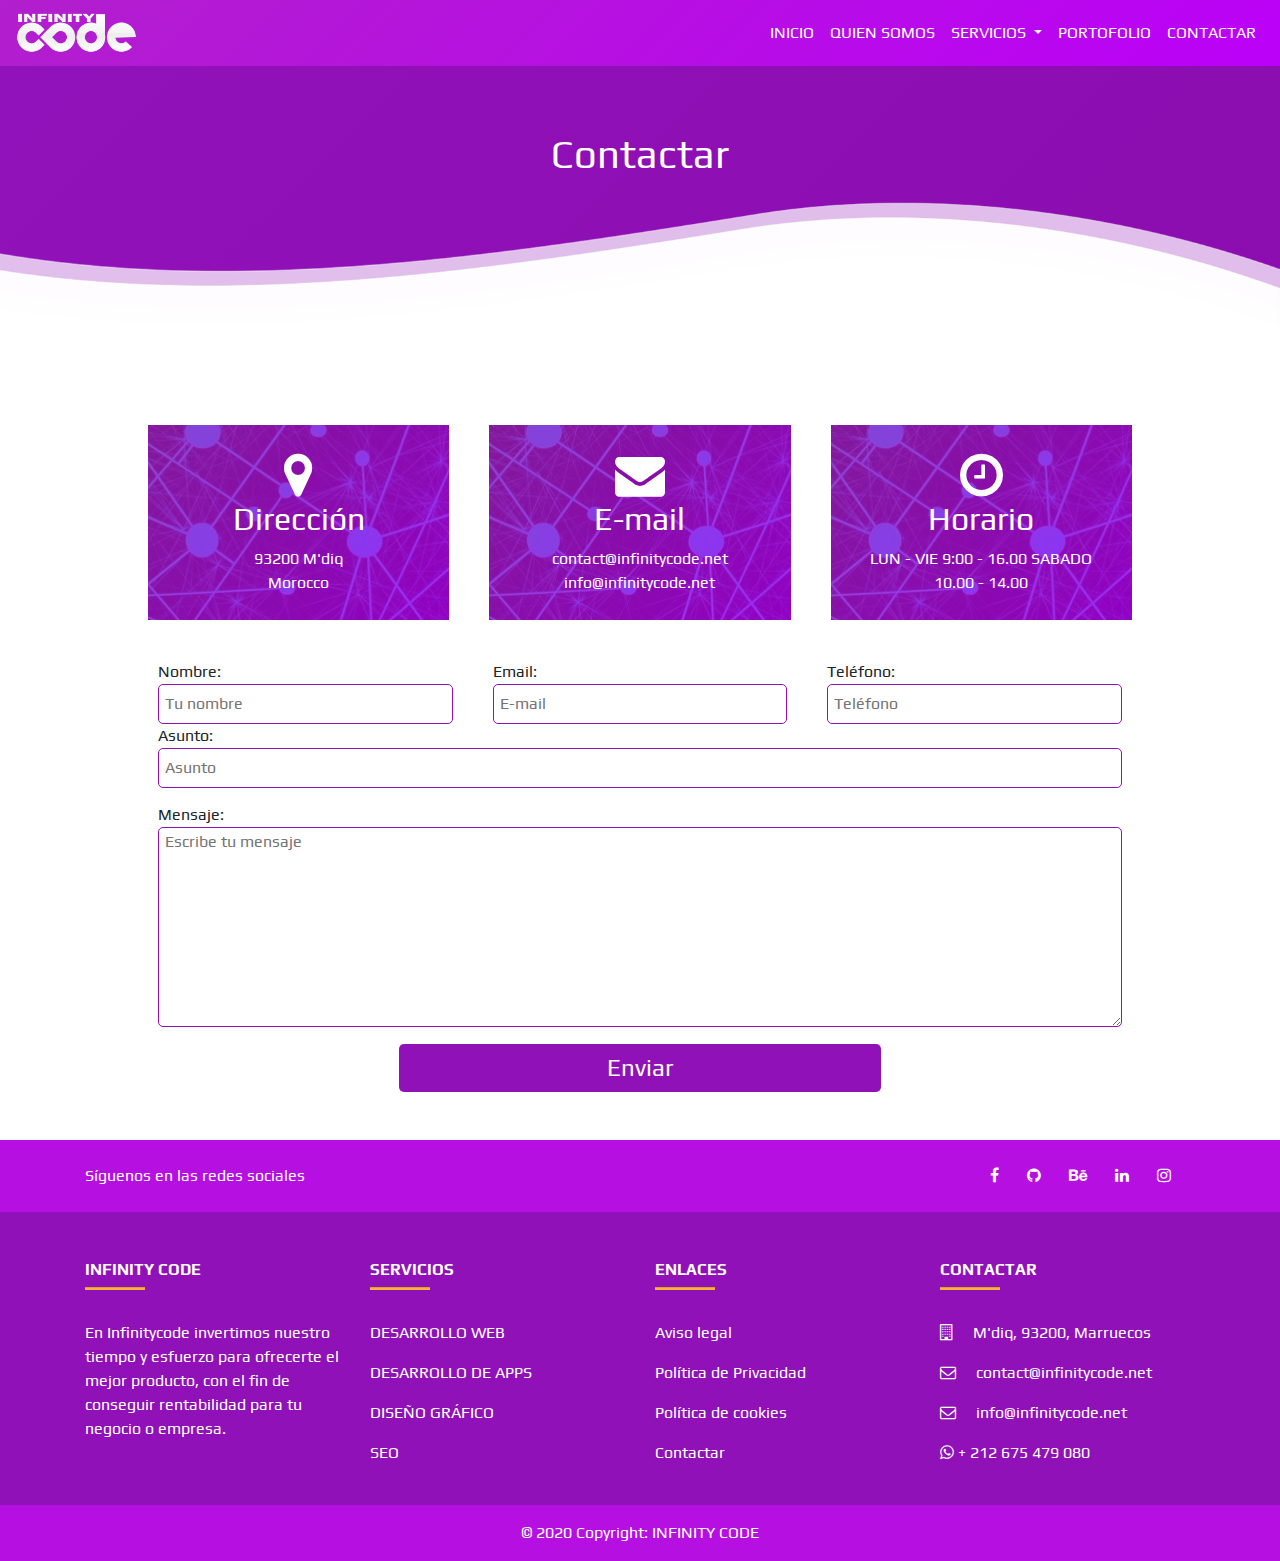
<file: contact.html>
<!DOCTYPE html>
<html lang="en">
<head>
    <meta charset="UTF-8">
    <meta name="viewport" content="width=device-width, initial-scale=1.0">
    <link href="https://fonts.googleapis.com/css2?family=Play:wght@400;700&display=swap" rel="stylesheet">
    <link rel="stylesheet" href="https://stackpath.bootstrapcdn.com/bootstrap/4.4.1/css/bootstrap.min.css" integrity="sha384-Vkoo8x4CGsO3+Hhxv8T/Q5PaXtkKtu6ug5TOeNV6gBiFeWPGFN9MuhOf23Q9Ifjh" crossorigin="anonymous">
    <link href="https://fonts.googleapis.com/css?family=Abel|Markazi+Text&display=swap" rel="stylesheet">
    <link rel="stylesheet" href="css/style.css">
    <script src="https://code.jquery.com/jquery-3.5.1.slim.min.js" integrity="sha384-DfXdz2htPH0lsSSs5nCTpuj/zy4C+OGpamoFVy38MVBnE+IbbVYUew+OrCXaRkfj" crossorigin="anonymous"></script>
    <script src="https://cdn.jsdelivr.net/npm/popper.js@1.16.0/dist/umd/popper.min.js" integrity="sha384-Q6E9RHvbIyZFJoft+2mJbHaEWldlvI9IOYy5n3zV9zzTtmI3UksdQRVvoxMfooAo" crossorigin="anonymous"></script>
    <script src="https://stackpath.bootstrapcdn.com/bootstrap/4.5.0/js/bootstrap.min.js" integrity="sha384-OgVRvuATP1z7JjHLkuOU7Xw704+h835Lr+6QL9UvYjZE3Ipu6Tp75j7Bh/kR0JKI" crossorigin="anonymous"></script>
    <link href="https://stackpath.bootstrapcdn.com/font-awesome/4.7.0/css/font-awesome.min.css" rel="stylesheet" integrity="sha384-wvfXpqpZZVQGK6TAh5PVlGOfQNHSoD2xbE+QkPxCAFlNEevoEH3Sl0sibVcOQVnN" crossorigin="anonymous">    <link rel="icon" href="favicon.ico">
    <title>Infinity Code</title>
</head>
<body>
    <header>
        <!--************************nav***************************-->
        <nav class="navbar navbar-expand-lg navbar-light bg-light">
            <a class="navbar-brand" href="https://bilibekour.github.io/infinitycode/"><img src="img/logo.png" class="logo" alt="logo"></a>
            <button class="navbar-toggler" type="button" data-toggle="collapse" data-target="#navbarSupportedContent" aria-controls="navbarSupportedContent" aria-expanded="false" aria-label="Toggle navigation">
              <span class="navbar-toggler-icon"></span>
            </button>
          
            <div class="collapse navbar-collapse" id="navbarSupportedContent">
              <ul class="navbar-nav ml-auto">
                <li class="nav-item active">
                  <a class="nav-link" href="https://bilibekour.github.io/infinitycode/">INICIO</a>
                </li>
                <li class="nav-item">
                  <a class="nav-link" href="quien_somos">QUIEN SOMOS</a>
                </li>
                <li class="nav-item dropdown">
                  <a class="nav-link dropdown-toggle" href="#" id="navbarDropdown" role="button" data-toggle="dropdown" aria-haspopup="true" aria-expanded="false">
                    SERVICIOS
                  </a>
                  <div class="dropdown-menu" aria-labelledby="navbarDropdown">
                    <a class="dropdown-item" href="desarrollo_web">DESARROLLO WEB</a>
                    <a class="dropdown-item" href="desarrollo_apps">DESARROLLO DE APPS</a>
                    <a class="dropdown-item" href="marketing">MARKETING</a>
                    <a class="dropdown-item" href="diseno_grafico">DISEÑO GRÁFICO</a>
                    <a class="dropdown-item" href="redes_sociales">REDES SOCIALES</a>
                    <a class="dropdown-item" href="seo">SEO</a>
                  </div>
                </li>
                <li class="nav-item">
                    <a class="nav-link" href="portofolio">PORTOFOLIO</a>
                </li>
                <li class="nav-item">
                    <a class="nav-link" href="contact">CONTACTAR</a>
                </li>
              </ul>
             
            </div>
          </nav>
            <!--************************nav end***************************-->
            
    </header>

    <main>
      <section class="banner">
        <div class="container">
          <div class="row">
            <div class="col-md-12" style="text-align: center;">
                <h1>Contactar</h1>
            </div>
          </div>
        </div>
        <img class="wave" src="img/large.png" alt="wave">
      </section>

      <section class="cms my-5 qns">
        <div class="container">

            <div class="row">
                <div class="col-md-4">
                    <div class="cnt">
                        <i class="fa fa-map-marker ic" aria-hidden="true"></i>
                        <h2>Dirección</h2>
                        <span>93200</span>
                        <span> M'diq  </span>
                        <br>
                        <span>Morocco</span>
                    </div>
                 
                </div>
                <div class="col-md-4">
                    <div class="cnt">
                        <i class="fa fa-envelope ic" aria-hidden="true"></i>
                        <h2>E-mail</h2>
                        <span>contact@infinitycode.net</span> 
                        <span>info@infinitycode.net</span>
                    </div>
                </div>
                <div class="col-md-4">
                    <div class="cnt">
                        <i class="fa fa-clock-o ic" aria-hidden="true"></i>
                        <h2>Horario</h2>
                        <span>LUN - VIE  9:00 - 16.00</span>
                        <span>SABADO  10.00 - 14.00</span>
                    </div>
                </div>
            </div>

            <div class="col-md-12">
                <form action="https://formsubmit.co/contact@infinitycode.net" method="post">
                    <input type="hidden" name="_next" value="https://infinitycode.net/thanks">
                    <input type="hidden" name="_captcha" value="false">
                    <input type="hidden" name="_template" value="table">
                

            <div class="row cajas">
                <div class="col-md-4">
                    <div class="text-md-left">
                        <span>Nombre:</span>
                        <input class="datos" type="text" name="name" placeholder=" Tu nombre">
                    </div>
                 
                </div>
                <div class="col-md-4">
                    <div class="text-md-left">
                        <span>Email:</span>
                        <input class="datos" type="email" placeholder=" E-mail" name="email" required>
                    </div>
                </div>
                <div class="col-md-4">
                    <div class="text-md-left">
                        <span>Teléfono:</span>
                        <input class="datos" type="text" placeholder=" Teléfono" name="phone">
                    </div>
                </div>
            </div>
            <div class="row">
                <div class="col-md-12">
                    <div class="text-md-left">
                        <span>Asunto:</span>
                        <input class="asunto" type="text" placeholder=" Asunto" name="subject">
                    </div>
                </div>
            </div>
            <div class="row">
                <div class="col-md-12">
                    <div class="text-md-left" style="margin-top: 15px;">
                        <span>Mensaje:</span>
                        <textarea class="mensaje" placeholder=" Escribe tu mensaje" name="message"></textarea>
                    </div>
                    <div class="text-center">
                        <input class="enviar" type="submit" value="Enviar">
                    </div>
                </div>
            </div>

            </form>
            </div>
            
        </div>
      </section>
<!--******************************************************************************************-->


    </main>

    
</body>

<!-- ****************************Footer *****************************************-->
<footer class="page-footer font-small unique-color-dark">
    <div class="first_footer">
      <div class="container">

        <div class="row py-4 d-flex align-items-center">
          <div class="col-md-6 col-lg-5 text-center text-md-left mb-4 mb-md-0">
            <h6 class="mb-0">Síguenos en las redes sociales</h6>
          </div>

          <div class="col-md-6 col-lg-7 text-center text-md-right">
          <!-- Facebook -->
            <a class="fb-ic lik" href="https://www.facebook.com/InfinityCode1/" target="_blank">
              <i class="fa fa-facebook mr-4" aria-hidden="true"></i>
            </a>
          <!-- Github -->
            <a class="tw-ic lik" href="https://github.com/Infinitycod3" target="_blank">
              <i class="fa fa-github mr-4" aria-hidden="true"></i>
            </a>
        <!-- Behance +-->
            <a class="gplus-ic lik" href="https://www.behance.net/bilalbekour" target="_blank">
              <i class="fa fa-behance mr-4" aria-hidden="true"></i>
            </a>
        <!--Linkedin -->
            <a class="li-ic lik" href="#" target="_blank">
              <i class="fa fa-linkedin mr-4" aria-hidden="true"></i>
            </a>
        <!--Instagram-->
            <a class="ins-ic lik" href="#" target="_blank">
              <i class="fa fa-instagram mr-4" aria-hidden="true"></i>
            </a>

          </div>
        </div>
      </div>
    </div>


    <div class="container text-center text-md-left mt-5">
      <div class="row mt-3">
        <div class="col-md-3 col-lg-4 col-xl-3 mx-auto mb-4">
          <h6 class="text-uppercase font-weight-bold">INFINITY CODE</h6>
          <hr class="deep-purple accent-2 mb-4 mt-0 d-inline-block mx-auto" style="width: 60px;">
          <p>En Infinitycode invertimos nuestro tiempo y esfuerzo para ofrecerte el mejor producto, con el fin de conseguir rentabilidad para tu negocio o empresa.</p>

        </div>
        <div class="col-md-2 col-lg-2 col-xl-3 mx-auto mb-4">

          <h6 class="text-uppercase font-weight-bold">Servicios</h6>
          <hr class="deep-purple accent-2 mb-4 mt-0 d-inline-block mx-auto" style="width: 60px;">
          <p>
              <a class="lik" href="desarrollo_web">DESARROLLO WEB</a>
          </p>
          <p>
              <a class="lik" href="desarrollo_apps">DESARROLLO DE APPS</a>
          </p>
          <p>
              <a class="lik" href="diseno_grafico">DISEÑO GRÁFICO</a>
          </p>
          <p>
              <a class="lik" href="seo">SEO</a>
          </p>
        </div>

        <div class="col-md-3 col-lg-2 col-xl-3 mx-auto mb-4">

          <h6 class="text-uppercase font-weight-bold">Enlaces</h6>
          <hr class="deep-purple accent-2 mb-4 mt-0 d-inline-block mx-auto" style="width: 60px;">
          <p>
            <a class="lik" href="#!">Aviso legal</a>
          </p>
          <p>
            <a class="lik" href="#!">Política de Privacidad</a>
          </p>
          <p>
            <a class="lik" href="#!">Política de cookies</a>
          </p>
          <p>
            <a class="lik" href="#!">Contactar</a>
          </p>

        </div>
        <div class="col-md-2 col-lg-3 col-xl-3 mx-auto mb-4">

          <h6 class="text-uppercase font-weight-bold">Contactar</h6>
          <hr class="deep-purple accent-2 mb-4 mt-0 d-inline-block mx-auto" style="width: 60px;">
          <p>
            <i class="fa fa-building-o mr-3" aria-hidden="true"></i> M'diq,  93200, Marruecos</p>
          <p>
            <i class="fa fa-envelope-o mr-3" aria-hidden="true"></i> contact@infinitycode.net</p>
          <p>
            <i class="fa fa-envelope-o mr-3" aria-hidden="true"></i> info@infinitycode.net</p>
            <p>
              <i class="fa fa-whatsapp" aria-hidden="true"></i> + 212 675 479 080</p>
        </div>
      </div>
    </div>
    <div class="footer-copyright text-center py-3 first_footer">© 2020 Copyright:
      <a class="lik" href="#"> INFINITY CODE</a>
    </div>


  </footer>
</html>
</file>
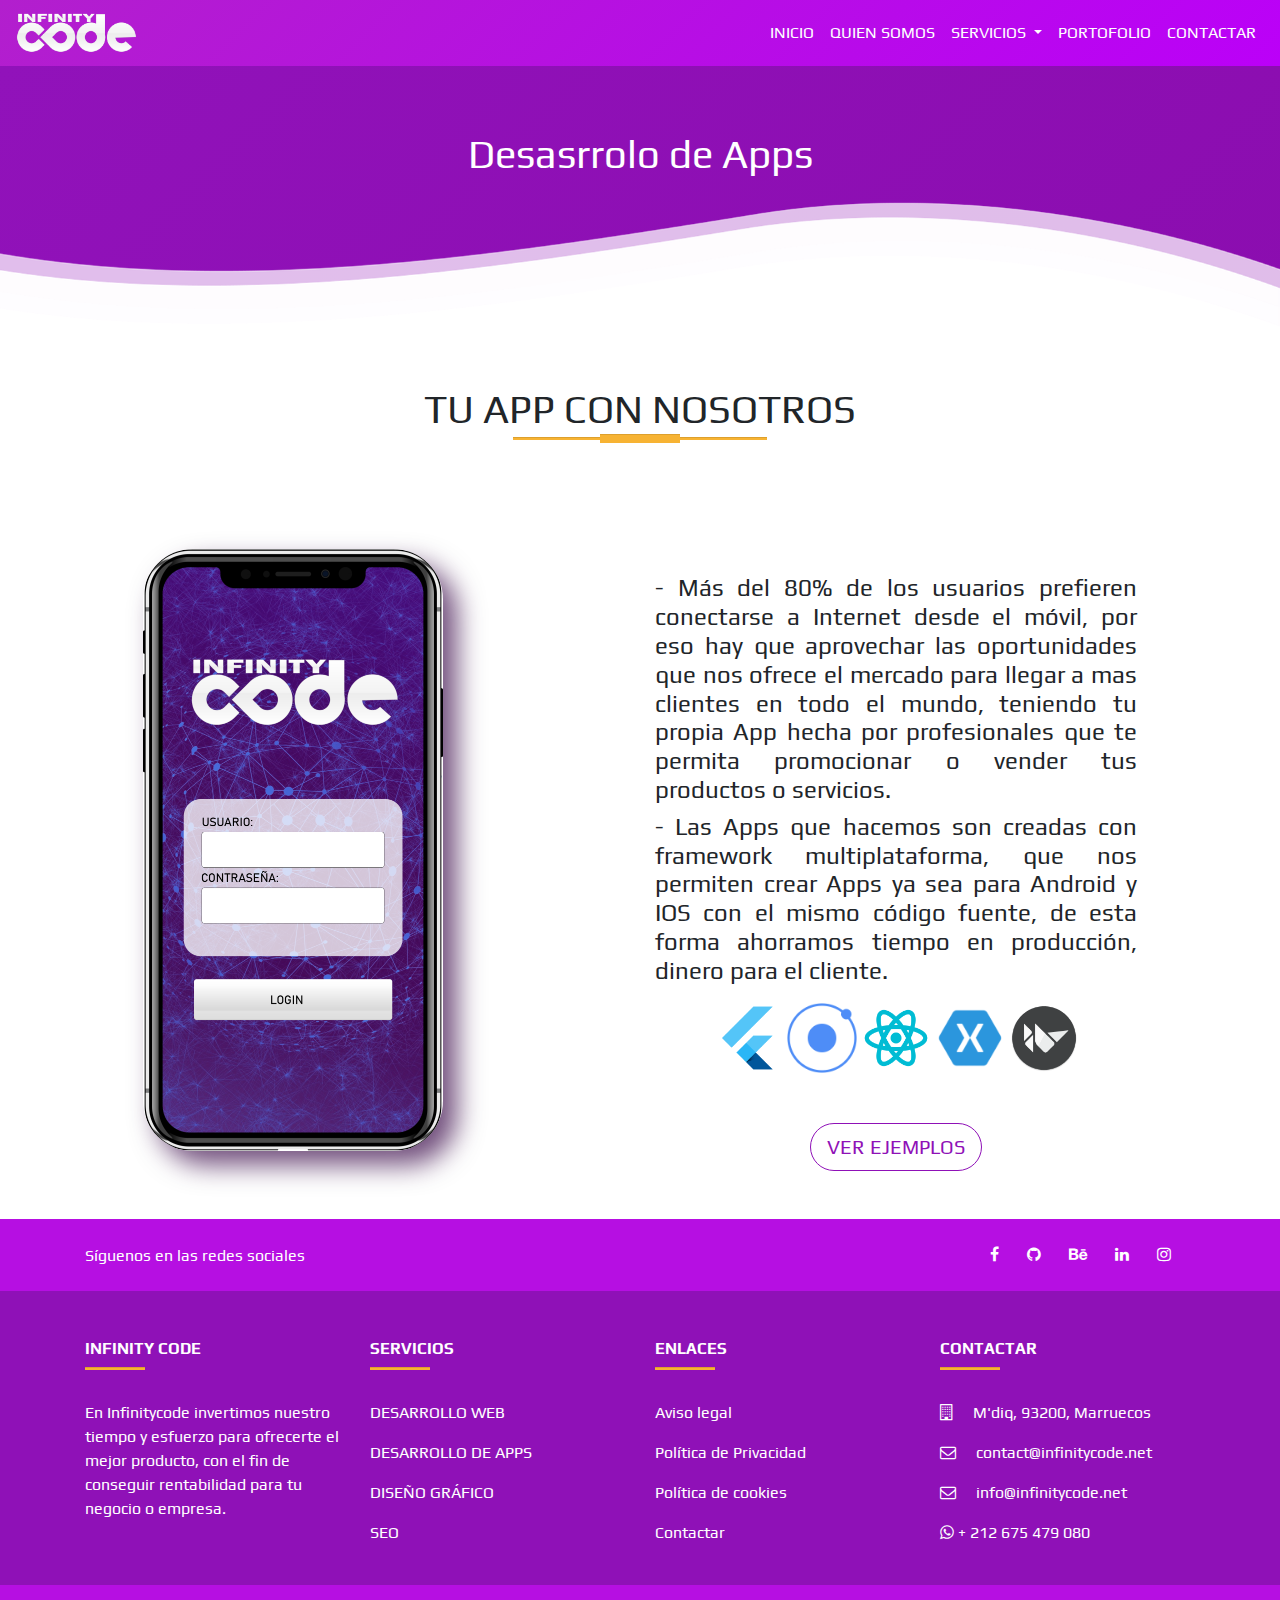
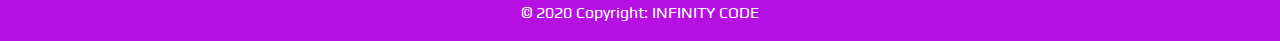
<file: desarrollo_apps.html>
<!DOCTYPE html>
<html lang="en">
<head>
    <meta charset="UTF-8">
    <meta name="viewport" content="width=device-width, initial-scale=1.0">
    <link href="https://fonts.googleapis.com/css2?family=Play:wght@400;700&display=swap" rel="stylesheet">
    <link rel="stylesheet" href="https://stackpath.bootstrapcdn.com/bootstrap/4.4.1/css/bootstrap.min.css" integrity="sha384-Vkoo8x4CGsO3+Hhxv8T/Q5PaXtkKtu6ug5TOeNV6gBiFeWPGFN9MuhOf23Q9Ifjh" crossorigin="anonymous">
    <link href="https://fonts.googleapis.com/css?family=Abel|Markazi+Text&display=swap" rel="stylesheet">
    <link rel="stylesheet" href="css/style.css">
    <script src="https://code.jquery.com/jquery-3.5.1.slim.min.js" integrity="sha384-DfXdz2htPH0lsSSs5nCTpuj/zy4C+OGpamoFVy38MVBnE+IbbVYUew+OrCXaRkfj" crossorigin="anonymous"></script>
    <script src="https://cdn.jsdelivr.net/npm/popper.js@1.16.0/dist/umd/popper.min.js" integrity="sha384-Q6E9RHvbIyZFJoft+2mJbHaEWldlvI9IOYy5n3zV9zzTtmI3UksdQRVvoxMfooAo" crossorigin="anonymous"></script>
    <script src="https://stackpath.bootstrapcdn.com/bootstrap/4.5.0/js/bootstrap.min.js" integrity="sha384-OgVRvuATP1z7JjHLkuOU7Xw704+h835Lr+6QL9UvYjZE3Ipu6Tp75j7Bh/kR0JKI" crossorigin="anonymous"></script>
    <link href="https://stackpath.bootstrapcdn.com/font-awesome/4.7.0/css/font-awesome.min.css" rel="stylesheet" integrity="sha384-wvfXpqpZZVQGK6TAh5PVlGOfQNHSoD2xbE+QkPxCAFlNEevoEH3Sl0sibVcOQVnN" crossorigin="anonymous">    <link rel="icon" href="favicon.ico">
    <title>Infinity Code</title>
</head>
<body>
    <header>
        <!--************************nav***************************-->
        <nav class="navbar navbar-expand-lg navbar-light bg-light">
            <a class="navbar-brand" href="https://bilibekour.github.io/infinitycode/"><img src="img/logo.png" class="logo" alt="logo"></a>
            <button class="navbar-toggler" type="button" data-toggle="collapse" data-target="#navbarSupportedContent" aria-controls="navbarSupportedContent" aria-expanded="false" aria-label="Toggle navigation">
              <span class="navbar-toggler-icon"></span>
            </button>
          
            <div class="collapse navbar-collapse" id="navbarSupportedContent">
              <ul class="navbar-nav ml-auto">
                <li class="nav-item active">
                  <a class="nav-link" href="https://bilibekour.github.io/infinitycode/">INICIO</a>
                </li>
                <li class="nav-item">
                  <a class="nav-link" href="quien_somos">QUIEN SOMOS</a>
                </li>
                <li class="nav-item dropdown">
                  <a class="nav-link dropdown-toggle" href="#" id="navbarDropdown" role="button" data-toggle="dropdown" aria-haspopup="true" aria-expanded="false">
                    SERVICIOS
                  </a>
                  <div class="dropdown-menu" aria-labelledby="navbarDropdown">
                    <a class="dropdown-item" href="desarrollo_web">DESARROLLO WEB</a>
                    <a class="dropdown-item" href="desarrollo_apps">DESARROLLO DE APPS</a>
                    <a class="dropdown-item" href="marketing">MARKETING</a>
                    <a class="dropdown-item" href="diseno_grafico">DISEÑO GRÁFICO</a>
                    <a class="dropdown-item" href="redes_sociales">REDES SOCIALES</a>
                    <a class="dropdown-item" href="seo">SEO</a>
                  </div>
                </li>
                <li class="nav-item">
                    <a class="nav-link" href="portofolio">PORTOFOLIO</a>
                </li>
                <li class="nav-item">
                    <a class="nav-link" href="contact">CONTACTAR</a>
                </li>
              </ul>
             
            </div>
          </nav>
            <!--************************nav end***************************-->
            
    </header>

    <main>
      <section class="banner">
        <div class="container">
          <div class="row">
            <div class="col-md-12" style="text-align: center;">
                <h1>Desasrrolo de Apps</h1>
            </div>
          </div>
        </div>
        <img class="wave" src="img/large.png" alt="wave">
      </section>

      <section class="my-5 qns">
        <div class="container">
          <div class="title-text">
            <h1>TU APP CON NOSOTROS</h1>
            <hr class="linea2">
            <hr class="linea">
          </div>
          <div class="row">
            <div class="col-md-6">
              <img class="phone" src="img/phone.png" alt="phone">
            </div>
            <div class="col-md-6 app-ds">
              <h4 class="grey-text restext">
               - Más del 80% de los usuarios prefieren conectarse a Internet desde el móvil, por eso hay que aprovechar las oportunidades que nos ofrece el mercado para llegar a mas clientes en todo el mundo, teniendo tu propia App hecha por profesionales que te permita promocionar o vender tus productos o servicios.
              </h4>
              <h4 class="grey-text restext">
               - Las Apps que hacemos son creadas con framework multiplataforma, que nos permiten crear Apps ya sea para Android y IOS con el mismo código fuente, de esta forma ahorramos tiempo en producción, dinero para el cliente.
              </h4>
              <div class="framworks">
                <a href="https://flutter.dev/" target="_blank"><img class="framwork" src="img/icons/flutter.png" alt="flutter"></a>
                <a href="https://ionicframework.com/" target="_blank"><img class="framwork" src="img/icons/ionic.png" alt="ionic">
                <a href="https://reactnative.dev/" target="_blank"><img class="framwork" src="img/icons/react.png" alt="react"></a>
                <a href="https://dotnet.microsoft.com/apps/xamarin" target="_blank"><img class="framwork" src="img/icons/xamarin.png" alt="xamarin"></a>
                <a href="https://kivy.org/#home" target="_blank"><img class="framwork" src="img/icons/logo-kivy.png" alt="kivy"></a>
              </div>
              <div class="text-center">
                <a href="portofolio" class=""><button type="button" class="btn btn-lg ej-btn">VER EJEMPLOS</button></a>
              </div>
            </div>
          </div>
        </div>
      </section>

    </main>
    

    
</body>

<!-- ****************************Footer *****************************************-->
<footer class="page-footer font-small unique-color-dark">
  <div class="first_footer">
    <div class="container">

      <div class="row py-4 d-flex align-items-center">
        <div class="col-md-6 col-lg-5 text-center text-md-left mb-4 mb-md-0">
          <h6 class="mb-0">Síguenos en las redes sociales</h6>
        </div>

        <div class="col-md-6 col-lg-7 text-center text-md-right">
        <!-- Facebook -->
          <a class="fb-ic lik" href="https://www.facebook.com/InfinityCode1/" target="_blank">
            <i class="fa fa-facebook mr-4" aria-hidden="true"></i>
          </a>
        <!-- Github -->
          <a class="tw-ic lik" href="https://github.com/Infinitycod3" target="_blank">
            <i class="fa fa-github mr-4" aria-hidden="true"></i>
          </a>
      <!-- Behance +-->
          <a class="gplus-ic lik" href="https://www.behance.net/bilalbekour" target="_blank">
            <i class="fa fa-behance mr-4" aria-hidden="true"></i>
          </a>
      <!--Linkedin -->
          <a class="li-ic lik" href="#" target="_blank">
            <i class="fa fa-linkedin mr-4" aria-hidden="true"></i>
          </a>
      <!--Instagram-->
          <a class="ins-ic lik" href="#" target="_blank">
            <i class="fa fa-instagram mr-4" aria-hidden="true"></i>
          </a>

        </div>
      </div>
    </div>
  </div>


  <div class="container text-center text-md-left mt-5">
    <div class="row mt-3">
      <div class="col-md-3 col-lg-4 col-xl-3 mx-auto mb-4">
        <h6 class="text-uppercase font-weight-bold">INFINITY CODE</h6>
        <hr class="deep-purple accent-2 mb-4 mt-0 d-inline-block mx-auto" style="width: 60px;">
        <p>En Infinitycode invertimos nuestro tiempo y esfuerzo para ofrecerte el mejor producto, con el fin de conseguir rentabilidad para tu negocio o empresa.</p>

      </div>
      <div class="col-md-2 col-lg-2 col-xl-3 mx-auto mb-4">

        <h6 class="text-uppercase font-weight-bold">Servicios</h6>
        <hr class="deep-purple accent-2 mb-4 mt-0 d-inline-block mx-auto" style="width: 60px;">
        <p>
            <a class="lik" href="desarrollo_web">DESARROLLO WEB</a>
        </p>
        <p>
            <a class="lik" href="desarrollo_apps">DESARROLLO DE APPS</a>
        </p>
        <p>
            <a class="lik" href="diseno_grafico">DISEÑO GRÁFICO</a>
        </p>
        <p>
            <a class="lik" href="seo">SEO</a>
        </p>
      </div>

      <div class="col-md-3 col-lg-2 col-xl-3 mx-auto mb-4">

        <h6 class="text-uppercase font-weight-bold">Enlaces</h6>
        <hr class="deep-purple accent-2 mb-4 mt-0 d-inline-block mx-auto" style="width: 60px;">
        <p>
          <a class="lik" href="#!">Aviso legal</a>
        </p>
        <p>
          <a class="lik" href="#!">Política de Privacidad</a>
        </p>
        <p>
          <a class="lik" href="#!">Política de cookies</a>
        </p>
        <p>
          <a class="lik" href="#!">Contactar</a>
        </p>

      </div>
      <div class="col-md-2 col-lg-3 col-xl-3 mx-auto mb-4">

        <h6 class="text-uppercase font-weight-bold">Contactar</h6>
        <hr class="deep-purple accent-2 mb-4 mt-0 d-inline-block mx-auto" style="width: 60px;">
        <p>
          <i class="fa fa-building-o mr-3" aria-hidden="true"></i> M'diq,  93200, Marruecos</p>
        <p>
          <i class="fa fa-envelope-o mr-3" aria-hidden="true"></i> contact@infinitycode.net</p>
        <p>
          <i class="fa fa-envelope-o mr-3" aria-hidden="true"></i> info@infinitycode.net</p>
          <p>
            <i class="fa fa-whatsapp" aria-hidden="true"></i> + 212 675 479 080</p>
      </div>
    </div>
  </div>
  <div class="footer-copyright text-center py-3 first_footer">© 2020 Copyright:
    <a class="lik" href="#"> INFINITY CODE</a>
  </div>


</footer>
</html>
</file>
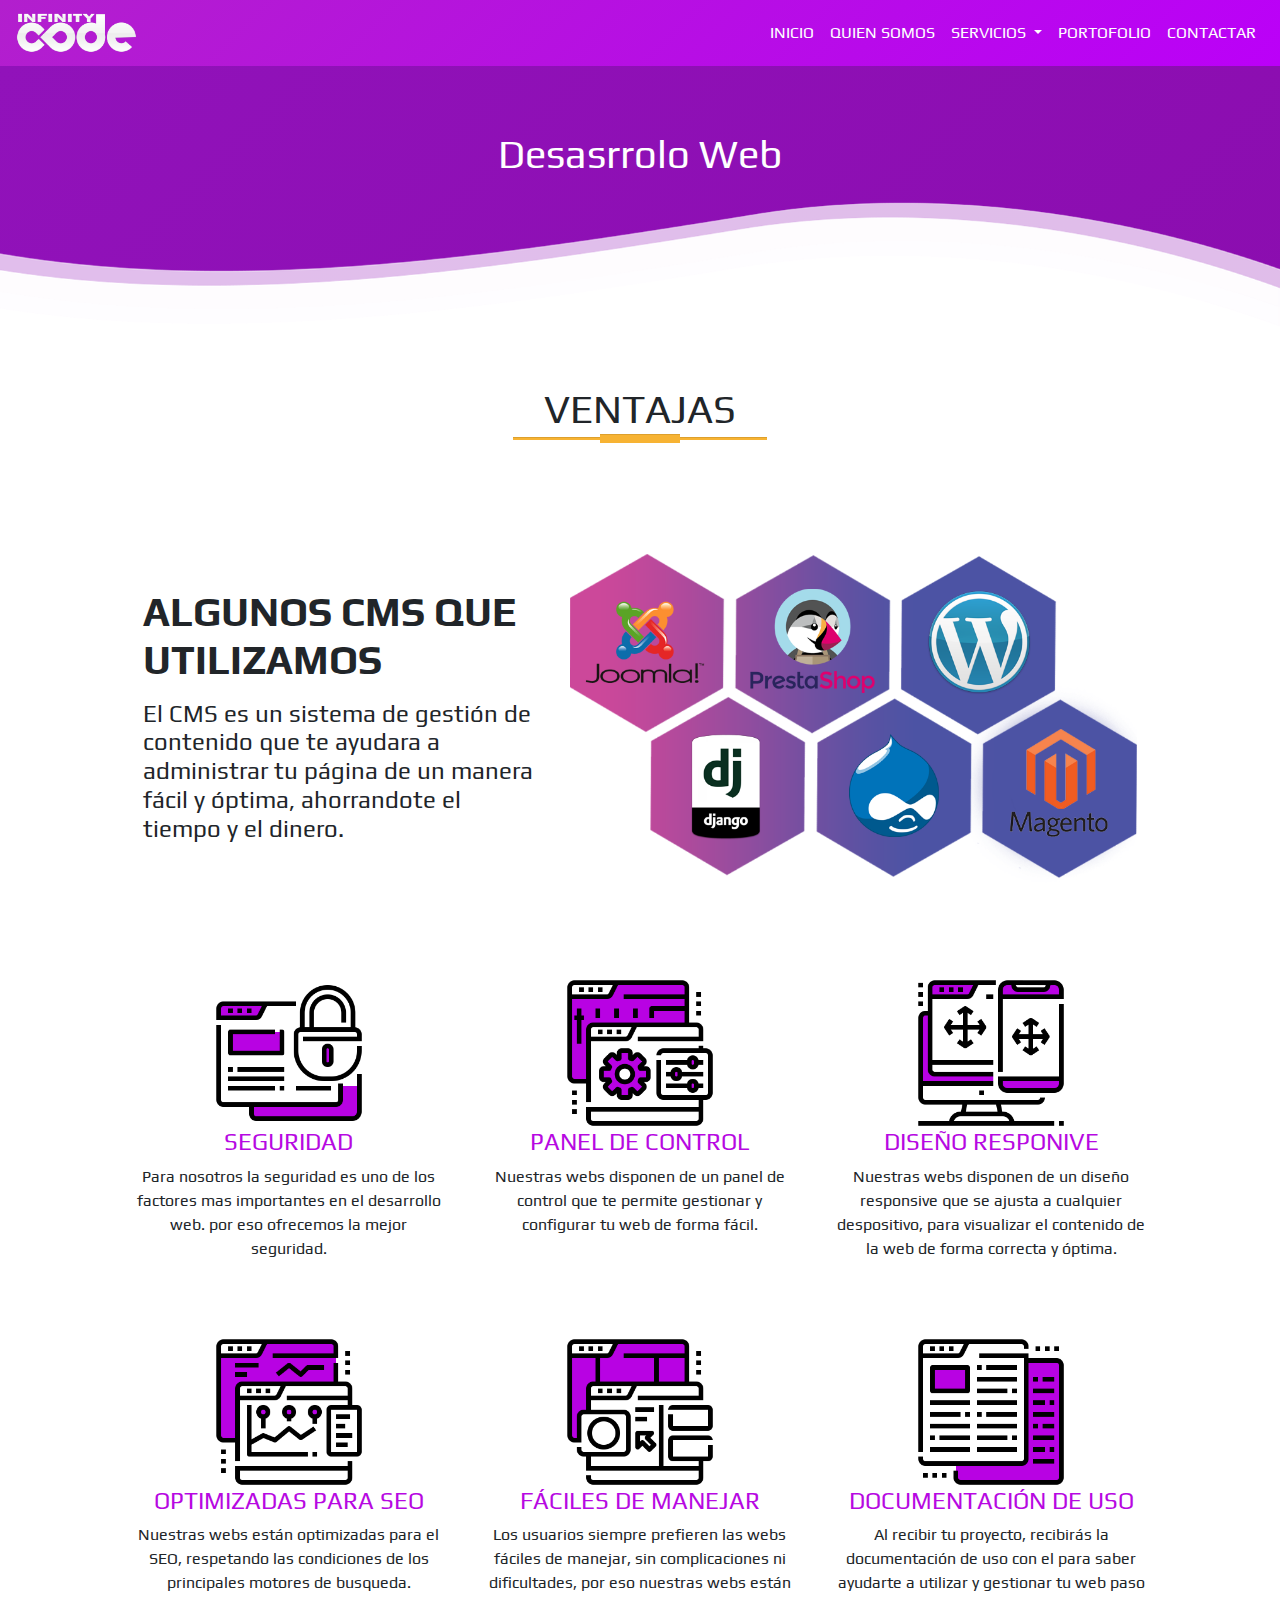
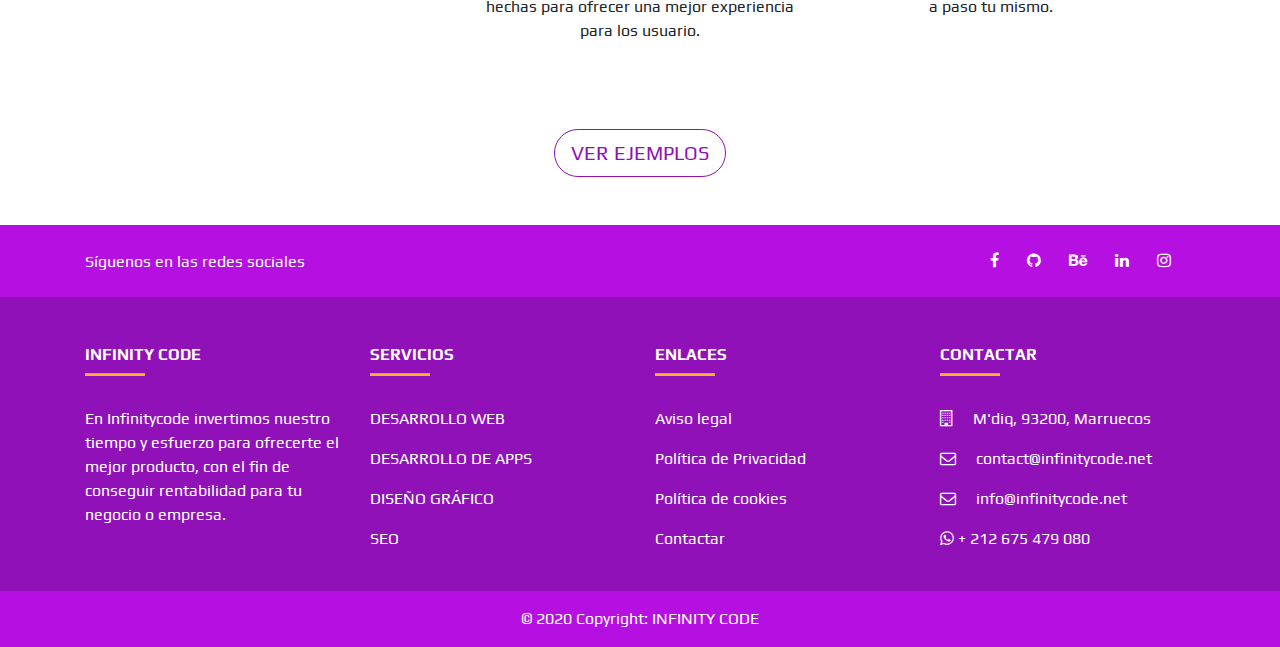
<file: desarrollo_web.html>
<!DOCTYPE html>
<html lang="en">
<head>
    <meta charset="UTF-8">
    <meta name="viewport" content="width=device-width, initial-scale=1.0">
    <link href="https://fonts.googleapis.com/css2?family=Play:wght@400;700&display=swap" rel="stylesheet">
    <link rel="stylesheet" href="https://stackpath.bootstrapcdn.com/bootstrap/4.4.1/css/bootstrap.min.css" integrity="sha384-Vkoo8x4CGsO3+Hhxv8T/Q5PaXtkKtu6ug5TOeNV6gBiFeWPGFN9MuhOf23Q9Ifjh" crossorigin="anonymous">
    <link href="https://fonts.googleapis.com/css?family=Abel|Markazi+Text&display=swap" rel="stylesheet">
    <link rel="stylesheet" href="css/style.css">
    <script src="https://code.jquery.com/jquery-3.5.1.slim.min.js" integrity="sha384-DfXdz2htPH0lsSSs5nCTpuj/zy4C+OGpamoFVy38MVBnE+IbbVYUew+OrCXaRkfj" crossorigin="anonymous"></script>
    <script src="https://cdn.jsdelivr.net/npm/popper.js@1.16.0/dist/umd/popper.min.js" integrity="sha384-Q6E9RHvbIyZFJoft+2mJbHaEWldlvI9IOYy5n3zV9zzTtmI3UksdQRVvoxMfooAo" crossorigin="anonymous"></script>
    <script src="https://stackpath.bootstrapcdn.com/bootstrap/4.5.0/js/bootstrap.min.js" integrity="sha384-OgVRvuATP1z7JjHLkuOU7Xw704+h835Lr+6QL9UvYjZE3Ipu6Tp75j7Bh/kR0JKI" crossorigin="anonymous"></script>
    <link href="https://stackpath.bootstrapcdn.com/font-awesome/4.7.0/css/font-awesome.min.css" rel="stylesheet" integrity="sha384-wvfXpqpZZVQGK6TAh5PVlGOfQNHSoD2xbE+QkPxCAFlNEevoEH3Sl0sibVcOQVnN" crossorigin="anonymous">    <link rel="icon" href="favicon.ico">
    <title>Infinity Code</title>
</head>
<body>
    <header>
        <!--************************nav***************************-->
        <nav class="navbar navbar-expand-lg navbar-light bg-light">
            <a class="navbar-brand" href="https://bilibekour.github.io/infinitycode/"><img src="img/logo.png" class="logo" alt="logo"></a>
            <button class="navbar-toggler" type="button" data-toggle="collapse" data-target="#navbarSupportedContent" aria-controls="navbarSupportedContent" aria-expanded="false" aria-label="Toggle navigation">
              <span class="navbar-toggler-icon"></span>
            </button>
          
            <div class="collapse navbar-collapse" id="navbarSupportedContent">
              <ul class="navbar-nav ml-auto">
                <li class="nav-item active">
                  <a class="nav-link" href="https://bilibekour.github.io/infinitycode/">INICIO</a>
                </li>
                <li class="nav-item">
                  <a class="nav-link" href="quien_somos">QUIEN SOMOS</a>
                </li>
                <li class="nav-item dropdown">
                  <a class="nav-link dropdown-toggle" href="#" id="navbarDropdown" role="button" data-toggle="dropdown" aria-haspopup="true" aria-expanded="false">
                    SERVICIOS
                  </a>
                  <div class="dropdown-menu" aria-labelledby="navbarDropdown">
                    <a class="dropdown-item" href="desarrollo_web">DESARROLLO WEB</a>
                    <a class="dropdown-item" href="desarrollo_apps">DESARROLLO DE APPS</a>
                    <a class="dropdown-item" href="marketing">MARKETING</a>
                    <a class="dropdown-item" href="diseno_grafico">DISEÑO GRÁFICO</a>
                    <a class="dropdown-item" href="redes_sociales">REDES SOCIALES</a>
                    <a class="dropdown-item" href="seo">SEO</a>
                  </div>
                </li>
                <li class="nav-item">
                    <a class="nav-link" href="portofolio">PORTOFOLIO</a>
                </li>
                <li class="nav-item">
                    <a class="nav-link" href="contact">CONTACTAR</a>
                </li>
              </ul>
             
            </div>
          </nav>
            <!--************************nav end***************************-->
            
    </header>

    <main>
      <section class="banner">
        <div class="container">
          <div class="row">
            <div class="col-md-12" style="text-align: center;">
                <h1>Desasrrolo Web</h1>
            </div>
          </div>
        </div>
        <img class="wave" src="img/large.png" alt="wave">
      </section>

      <section class="cms my-5 qns">
        <h1 class="h1-responsive text-center">VENTAJAS</h1>
          <hr class="linea2">
          <hr class="linea">
        
        <div class="row text-center text-md-left">

            <!-- Grid column -->
            <div class="col-xl-12 col-lg-12 mb-5 d-md-flex justify-content-between">
              
              <div class="col-xl-5 mx-4 m-auto">
                <h1 class="font-weight-bold mb-3">ALGUNOS CMS QUE UTILIZAMOS</h1>
                <h4 class="grey-text">El CMS es un sistema de gestión de contenido que te ayudara a administrar tu página de un manera fácil y óptima, ahorrandote el tiempo y el dinero.</h4>
              
              </div>

              <div class="col-xl-7 avatar mb-md-0 mb-4 mx-4 lados">
                <img src="img/CMS.png" class="rounded z-depth-1 ceo" alt="Sample avatar">
              </div>
            </div>
            <!-- Grid column -->
  
  
          </div>

          <div class="row">
            <div class="col-md-4">
              <img class="serv-img" src="img/security.png" alt="security">
              <h4 class="anch">SEGURIDAD</h4>
              <p>Para nosotros la seguridad es uno de los factores mas importantes en el desarrollo web. por eso ofrecemos la mejor seguridad.</p>
            </div>
            <div class="col-md-4">
              <img class="serv-img" src="img/settings.png" alt="settings">
              <h4 class="anch">PANEL DE CONTROL</h4>
              <p>Nuestras webs disponen de un panel de control que te permite gestionar y configurar tu web de forma fácil.</p>
            </div>
            <div class="col-md-4">
              <img class="serv-img" src="img/responsive.png" alt="responsive">
              <h4 class="anch">DISEÑO RESPONIVE</h4>
              <p>Nuestras webs disponen de un diseño responsive que se ajusta a cualquier despositivo, para visualizar el contenido de la web de forma correcta y óptima.</p>
            </div>
          </div>
          <div class="row">
            <div class="col-md-4">
              <img class="serv-img" src="img/application (1).png" alt="OPTIMIZADAS PARA SEO">
              <h4 class="anch">OPTIMIZADAS PARA SEO</h4>
              <p>Nuestras webs están optimizadas para el SEO, respetando las condiciones de los principales motores de busqueda.</p>
            </div>
            <div class="col-md-4">
              <img class="serv-img" src="img/application.png" alt="FÁCILES DE MANEJAR">
              <h4 class="anch">FÁCILES DE MANEJAR</h4>
              <p>Los usuarios siempre prefieren las webs fáciles de manejar, sin complicaciones ni dificultades, por eso nuestras webs están hechas para ofrecer una mejor experiencia para los usuario.</p>
            </div>
            <div class="col-md-4">
              <img class="serv-img" src="img/blog.png" alt="DOCUMENTACIÓN DE USO">
              <h4 class="anch">DOCUMENTACIÓN DE USO</h4>
              <p>Al recibir tu proyecto, recibirás la documentación de uso con el para saber ayudarte a utilizar y gestionar tu web paso a paso tu mismo.</p>
            </div>
          </div>
          <div class="text-center">
            <a href="portofolio" class=""><button type="button" class="btn btn-lg ej-btn">VER EJEMPLOS</button></a>
          </div>
      </section>
<!--******************************************************************************************-->


    </main>
    <!-- ****************************Footer *****************************************-->
    

    
</body>

<footer class="page-footer font-small unique-color-dark">
  <div class="first_footer">
    <div class="container">

      <div class="row py-4 d-flex align-items-center">
        <div class="col-md-6 col-lg-5 text-center text-md-left mb-4 mb-md-0">
          <h6 class="mb-0">Síguenos en las redes sociales</h6>
        </div>

        <div class="col-md-6 col-lg-7 text-center text-md-right">
        <!-- Facebook -->
          <a class="fb-ic lik" href="https://www.facebook.com/InfinityCode1/" target="_blank">
            <i class="fa fa-facebook mr-4" aria-hidden="true"></i>
          </a>
        <!-- Github -->
          <a class="tw-ic lik" href="https://github.com/Infinitycod3" target="_blank">
            <i class="fa fa-github mr-4" aria-hidden="true"></i>
          </a>
      <!-- Behance +-->
          <a class="gplus-ic lik" href="https://www.behance.net/bilalbekour" target="_blank">
            <i class="fa fa-behance mr-4" aria-hidden="true"></i>
          </a>
      <!--Linkedin -->
          <a class="li-ic lik" href="#" target="_blank">
            <i class="fa fa-linkedin mr-4" aria-hidden="true"></i>
          </a>
      <!--Instagram-->
          <a class="ins-ic lik" href="#" target="_blank">
            <i class="fa fa-instagram mr-4" aria-hidden="true"></i>
          </a>

        </div>
      </div>
    </div>
  </div>


  <div class="container text-center text-md-left mt-5">
    <div class="row mt-3">
      <div class="col-md-3 col-lg-4 col-xl-3 mx-auto mb-4">
        <h6 class="text-uppercase font-weight-bold">INFINITY CODE</h6>
        <hr class="deep-purple accent-2 mb-4 mt-0 d-inline-block mx-auto" style="width: 60px;">
        <p>En Infinitycode invertimos nuestro tiempo y esfuerzo para ofrecerte el mejor producto, con el fin de conseguir rentabilidad para tu negocio o empresa.</p>

      </div>
      <div class="col-md-2 col-lg-2 col-xl-3 mx-auto mb-4">

        <h6 class="text-uppercase font-weight-bold">Servicios</h6>
        <hr class="deep-purple accent-2 mb-4 mt-0 d-inline-block mx-auto" style="width: 60px;">
        <p>
            <a class="lik" href="desarrollo_web">DESARROLLO WEB</a>
        </p>
        <p>
            <a class="lik" href="desarrollo_apps">DESARROLLO DE APPS</a>
        </p>
        <p>
            <a class="lik" href="diseno_grafico">DISEÑO GRÁFICO</a>
        </p>
        <p>
            <a class="lik" href="seo">SEO</a>
        </p>
      </div>

      <div class="col-md-3 col-lg-2 col-xl-3 mx-auto mb-4">

        <h6 class="text-uppercase font-weight-bold">Enlaces</h6>
        <hr class="deep-purple accent-2 mb-4 mt-0 d-inline-block mx-auto" style="width: 60px;">
        <p>
          <a class="lik" href="#!">Aviso legal</a>
        </p>
        <p>
          <a class="lik" href="#!">Política de Privacidad</a>
        </p>
        <p>
          <a class="lik" href="#!">Política de cookies</a>
        </p>
        <p>
          <a class="lik" href="#!">Contactar</a>
        </p>

      </div>
      <div class="col-md-2 col-lg-3 col-xl-3 mx-auto mb-4">

        <h6 class="text-uppercase font-weight-bold">Contactar</h6>
        <hr class="deep-purple accent-2 mb-4 mt-0 d-inline-block mx-auto" style="width: 60px;">
        <p>
          <i class="fa fa-building-o mr-3" aria-hidden="true"></i> M'diq,  93200, Marruecos</p>
        <p>
          <i class="fa fa-envelope-o mr-3" aria-hidden="true"></i> contact@infinitycode.net</p>
        <p>
          <i class="fa fa-envelope-o mr-3" aria-hidden="true"></i> info@infinitycode.net</p>
          <p>
            <i class="fa fa-whatsapp" aria-hidden="true"></i> + 212 675 479 080</p>
      </div>
    </div>
  </div>
  <div class="footer-copyright text-center py-3 first_footer">© 2020 Copyright:
    <a class="lik" href="#"> INFINITY CODE</a>
  </div>


</footer>
</html>
</file>
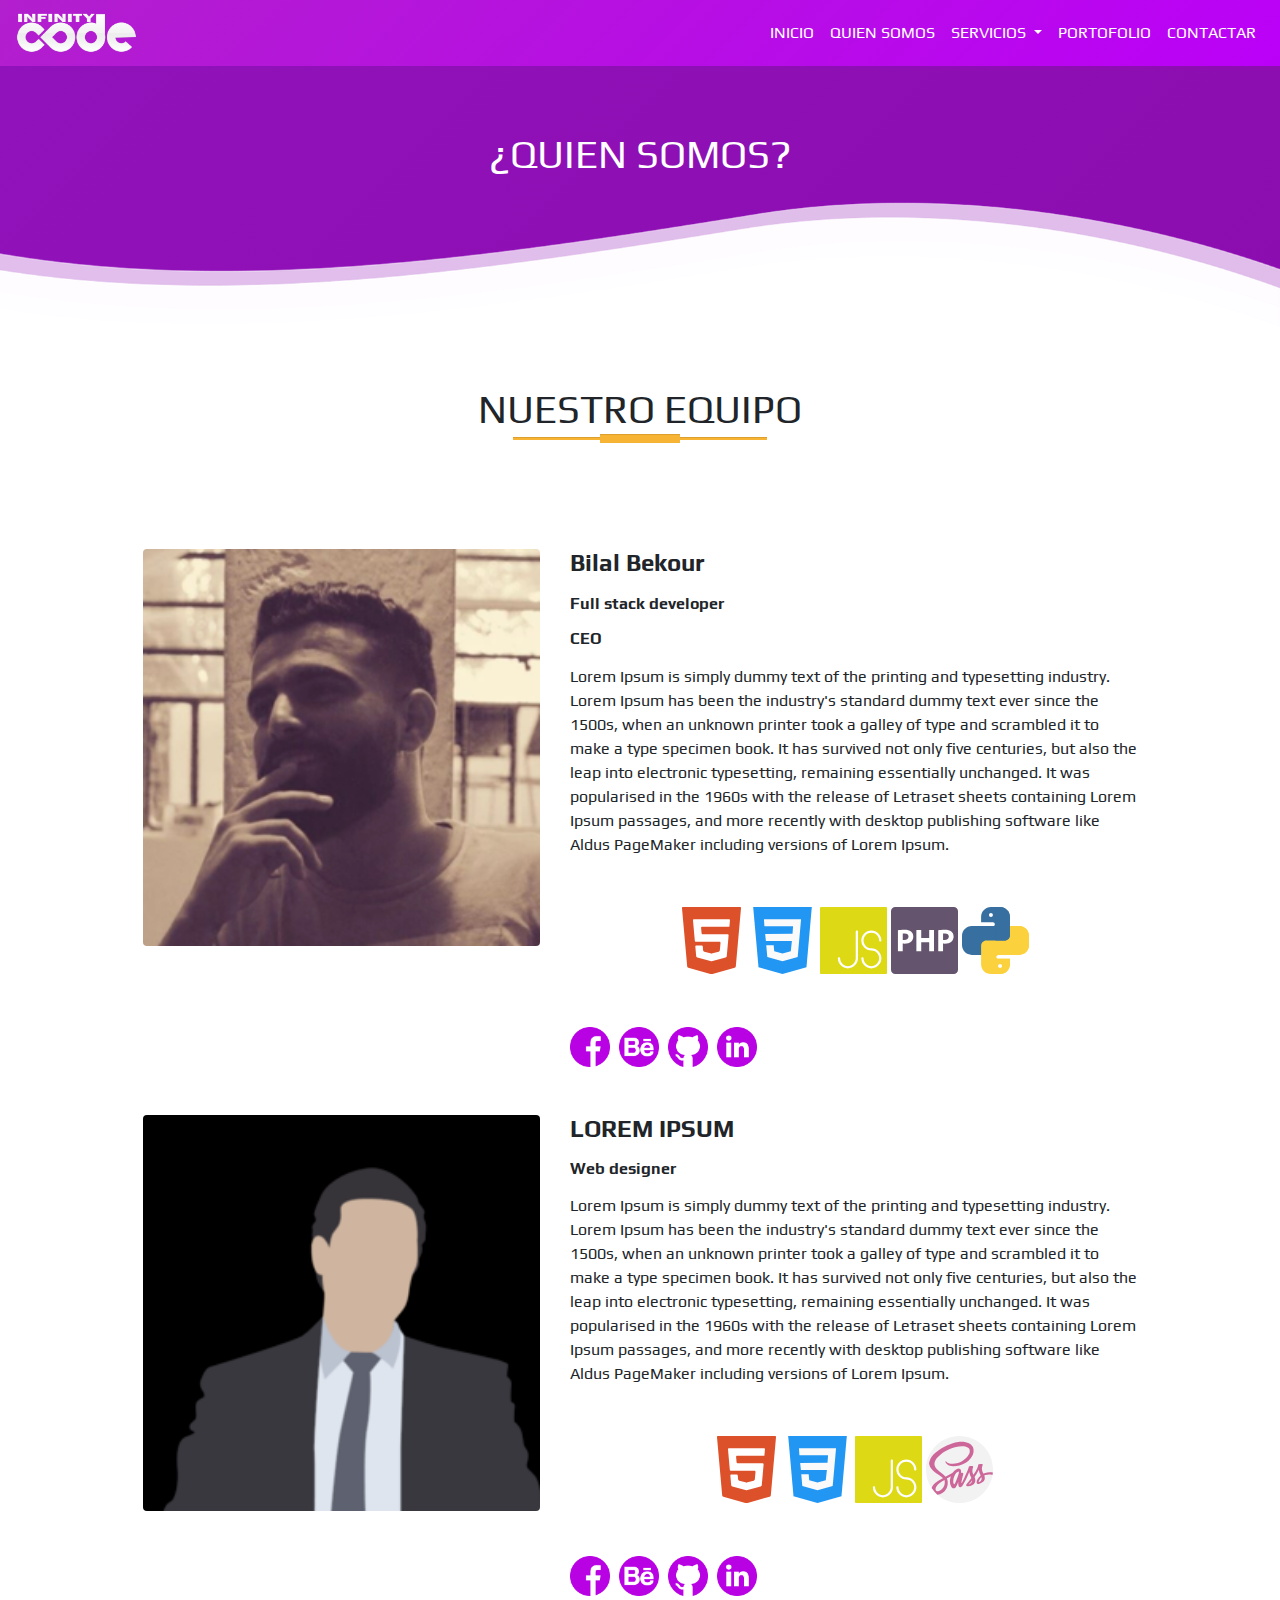
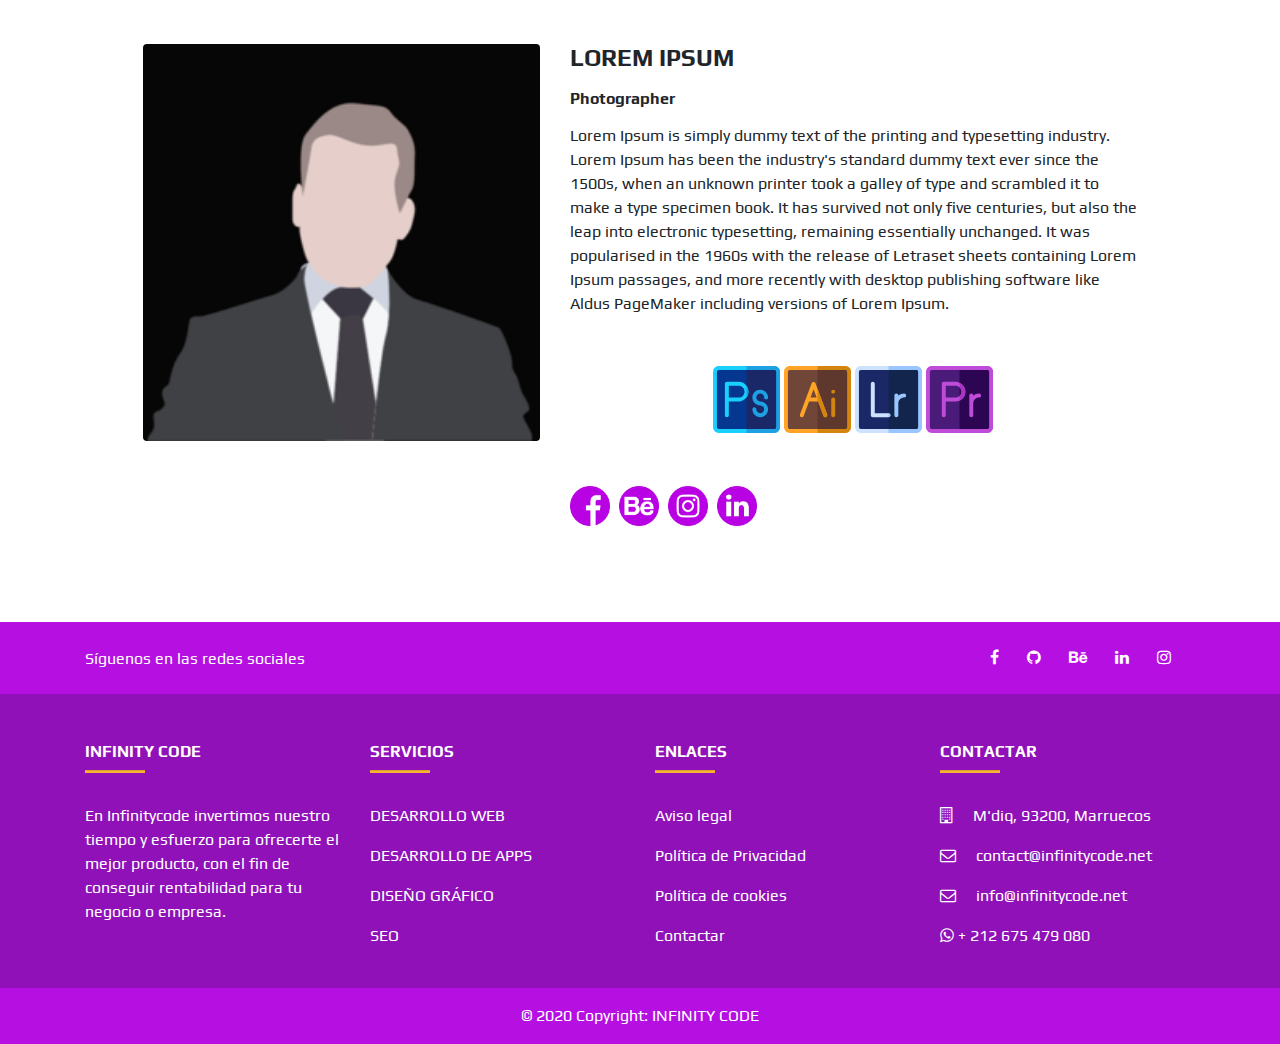
<file: quien_somos.html>
<!DOCTYPE html>
<html lang="en">
<head>
    <meta charset="UTF-8">
    <meta name="viewport" content="width=device-width, initial-scale=1.0">
    <link href="https://fonts.googleapis.com/css2?family=Play:wght@400;700&display=swap" rel="stylesheet">
    <link rel="stylesheet" href="https://stackpath.bootstrapcdn.com/bootstrap/4.4.1/css/bootstrap.min.css" integrity="sha384-Vkoo8x4CGsO3+Hhxv8T/Q5PaXtkKtu6ug5TOeNV6gBiFeWPGFN9MuhOf23Q9Ifjh" crossorigin="anonymous">
    <link href="https://fonts.googleapis.com/css?family=Abel|Markazi+Text&display=swap" rel="stylesheet">
    <link rel="stylesheet" href="css/style.css">
    <script src="https://code.jquery.com/jquery-3.5.1.slim.min.js" integrity="sha384-DfXdz2htPH0lsSSs5nCTpuj/zy4C+OGpamoFVy38MVBnE+IbbVYUew+OrCXaRkfj" crossorigin="anonymous"></script>
    <script src="https://cdn.jsdelivr.net/npm/popper.js@1.16.0/dist/umd/popper.min.js" integrity="sha384-Q6E9RHvbIyZFJoft+2mJbHaEWldlvI9IOYy5n3zV9zzTtmI3UksdQRVvoxMfooAo" crossorigin="anonymous"></script>
    <script src="https://stackpath.bootstrapcdn.com/bootstrap/4.5.0/js/bootstrap.min.js" integrity="sha384-OgVRvuATP1z7JjHLkuOU7Xw704+h835Lr+6QL9UvYjZE3Ipu6Tp75j7Bh/kR0JKI" crossorigin="anonymous"></script>
    <link href="https://stackpath.bootstrapcdn.com/font-awesome/4.7.0/css/font-awesome.min.css" rel="stylesheet" integrity="sha384-wvfXpqpZZVQGK6TAh5PVlGOfQNHSoD2xbE+QkPxCAFlNEevoEH3Sl0sibVcOQVnN" crossorigin="anonymous">    <link rel="icon" href="favicon.ico">
    <title>Infinity Code</title>
</head>
<body>
    <header>
        <!--************************nav***************************-->
        <nav class="navbar navbar-expand-lg navbar-light bg-light">
            <a class="navbar-brand" href="https://bilibekour.github.io/infinitycode/"><img src="img/logo.png" class="logo" alt="logo"></a>
            <button class="navbar-toggler" type="button" data-toggle="collapse" data-target="#navbarSupportedContent" aria-controls="navbarSupportedContent" aria-expanded="false" aria-label="Toggle navigation">
              <span class="navbar-toggler-icon"></span>
            </button>
          
            <div class="collapse navbar-collapse" id="navbarSupportedContent">
              <ul class="navbar-nav ml-auto">
                <li class="nav-item active">
                  <a class="nav-link" href="https://bilibekour.github.io/infinitycode/">INICIO</a>
                </li>
                <li class="nav-item">
                  <a class="nav-link" href="quien_somos">QUIEN SOMOS</a>
                </li>
                <li class="nav-item dropdown">
                  <a class="nav-link dropdown-toggle" href="#" id="navbarDropdown" role="button" data-toggle="dropdown" aria-haspopup="true" aria-expanded="false">
                    SERVICIOS
                  </a>
                  <div class="dropdown-menu" aria-labelledby="navbarDropdown">
                    <a class="dropdown-item" href="desarrollo_web">DESARROLLO WEB</a>
                    <a class="dropdown-item" href="desarrollo_apps">DESARROLLO DE APPS</a>
                    <a class="dropdown-item" href="marketing">MARKETING</a>
                    <a class="dropdown-item" href="diseno_grafico">DISEÑO GRÁFICO</a>
                    <a class="dropdown-item" href="redes_sociales">REDES SOCIALES</a>
                    <a class="dropdown-item" href="seo">SEO</a>
                  </div>
                </li>
                <li class="nav-item">
                    <a class="nav-link" href="portofolio">PORTOFOLIO</a>
                </li>
                <li class="nav-item">
                    <a class="nav-link" href="contact">CONTACTAR</a>
                </li>
              </ul>
             
            </div>
          </nav>
            <!--************************nav end***************************-->
            
    </header>

    <main>
      <section class="banner">
        <div class="container">
          <div class="row">
            <div class="col-md-12" style="text-align: center;">
                <h1>¿QUIEN SOMOS?</h1>
            </div>
          </div>
        </div>
        <img class="wave" src="img/large.png" alt="wave">
      </section>

      <!-- ******************************team ********************* -->
      <section class="team-section my-5 qns">

        <!-- Section heading -->
        <h1 class="h1-responsive text-center">NUESTRO EQUIPO</h1>
        <hr class="linea2">
        <hr class="linea">
        <!-- Grid row-->
        <div class="row text-center text-md-left">

          <!-- Grid column -->
          <div class="col-xl-12 col-lg-12 mb-5 d-md-flex justify-content-between">
            <div class="col-xl-5 avatar mb-md-0 mb-4 mx-4 lados">
              <img src="img/bilal.png" class="rounded z-depth-1 ceo" alt="Sample avatar">
            </div>
            <div class="col-xl-7 mx-4 lados2">
              <h4 class="font-weight-bold mb-3">Bilal Bekour</h4>
              <h6 class="font-weight-bold grey-text mb-3">Full stack developer</h6>
              <h6 class="font-weight-bold grey-text mb-3">CEO</h6>
              <p class="grey-text">Lorem Ipsum is simply dummy text of the printing and typesetting industry. Lorem Ipsum has been the industry's standard dummy text ever since the 1500s, when an unknown printer took a galley of type and scrambled it to make a type specimen book. It has survived not only five centuries, but also the leap into electronic typesetting, remaining essentially unchanged. It was popularised in the 1960s with the release of Letraset sheets containing Lorem Ipsum passages, and more recently with desktop publishing software like Aldus PageMaker including versions of Lorem Ipsum.</p>
            <div class="languege">
              <img class="us-img" src="img/icons/html5.svg" alt="html">
              <img class="us-img" src="img/icons/css-3.svg" alt="css">
              <img class="us-img" src="img/icons/js.svg" alt="JS">
              <img class="us-img" src="img/icons/php.svg" alt="php">
              <img class="us-img" src="img/icons/python.svg" alt="python">
            </div>
              <br>
              <br>
              <a href="https://www.facebook.com/profile.php?id=100010041555843" target="_blank"><img class="icon" src="img/icons/facebook.png" alt="facebook"></a>
              <a href="https://www.behance.net/bilalbekour" target="_blank"><img class="icon" src="img/icons/behance-network.png" alt="behance"></a>
              <a href="https://github.com/bilibekour" target="_blank"><img class="icon" src="img/icons/github.png" alt="github"></>
              <a href="https://www.linkedin.com/in/bilal-bekour-761a251a5/" target="_blank"><img class="icon" src="img/icons/linkedin.png" alt="Linkedin"></a>
            </div>
          </div>
          <!-- Grid column -->


        </div>
        <!-- Grid row-->
        
        <!-- Grid row-->
        <div class="row text-center text-md-left">

          <!-- Grid column -->
          <div class="col-xl-12 col-lg-12 mb-5 d-md-flex justify-content-between">
            <div class="col-xl-5 avatar mb-md-0 mb-4 mx-4 lados">
              <img src="img/person.png" class="rounded z-depth-1 ceo" alt="Sample avatar">
            </div>
            
            <div class="col-xl-7 mx-4 lados2">
              <h4 class="font-weight-bold mb-3">LOREM IPSUM</h4>
              <h6 class="font-weight-bold grey-text mb-3">Web designer </h6>
              <p class="grey-text">Lorem Ipsum is simply dummy text of the printing and typesetting industry. Lorem Ipsum has been the industry's standard dummy text ever since the 1500s, when an unknown printer took a galley of type and scrambled it to make a type specimen book. It has survived not only five centuries, but also the leap into electronic typesetting, remaining essentially unchanged. It was popularised in the 1960s with the release of Letraset sheets containing Lorem Ipsum passages, and more recently with desktop publishing software like Aldus PageMaker including versions of Lorem Ipsum.</p>
            <div class="languege">
              <img class="us-img" src="img/icons/html5.svg" alt="html">
              <img class="us-img" src="img/icons/css-3.svg" alt="css">
              <img class="us-img" src="img/icons/js.svg" alt="JS">
              <img class="us-img" src="img/icons/sass.svg" alt="python">
            </div>
              <br>
              <br>
              <!-- Facebook-->
              <a href="#" target="_blank"><img class="icon" src="img/icons/facebook.png" alt="facebook"></a>
              <a href="#" target="_blank"><img class="icon" src="img/icons/behance-network.png" alt="behance"></a>
              <a href="#" target="_blank"><img class="icon" src="img/icons/github.png" alt="github"></>
              <a href="#" target="_blank"><img class="icon" src="img/icons/linkedin.png" alt="Linkedin"></a>
              </a>
            </div>

            
          </div>
          <!-- Grid column -->


        </div>
        <!-- Grid row-->
        
        <!-- Grid row-->
        <div class="row text-center text-md-left">

          <!-- Grid column -->
          <div class="col-xl-12 col-lg-12 mb-5 d-md-flex justify-content-between">
            <div class="col-xl-5 avatar mb-md-0 mb-4 mx-4 lados">
              <img src="img/person2.png" class="rounded z-depth-1 ceo" alt="Sample avatar">
            </div>
            <div class="col-xl-7 mx-4 lados2">
              <h4 class="font-weight-bold mb-3">LOREM IPSUM</h4>
              <h6 class="font-weight-bold grey-text mb-3">Photographer</h6>
              <p class="grey-text">Lorem Ipsum is simply dummy text of the printing and typesetting industry. Lorem Ipsum has been the industry's standard dummy text ever since the 1500s, when an unknown printer took a galley of type and scrambled it to make a type specimen book. It has survived not only five centuries, but also the leap into electronic typesetting, remaining essentially unchanged. It was popularised in the 1960s with the release of Letraset sheets containing Lorem Ipsum passages, and more recently with desktop publishing software like Aldus PageMaker including versions of Lorem Ipsum.</p>
            <div class="languege">
              <img class="us-img" src="img/icons/photoshop.svg" alt="html">
              <img class="us-img" src="img/icons/illustrator.svg" alt="css">
              <img class="us-img" src="img/icons/lightroom.svg" alt="JS">
              <img class="us-img" src="img/icons/premiere.svg" alt="php">
            </div>
              <br>
              <br>
              <!-- Facebook-->
              <a href="#" target="_blank"><img class="icon" src="img/icons/facebook.png" alt="facebook"></a>
              <a href="#" target="_blank"><img class="icon" src="img/icons/behance-network.png" alt="behance"></a>
              <a href="#" target="_blank"><img class="icon" src="img/icons/instagram-sketched.png" alt="github"></>
              <a href="#" target="_blank"><img class="icon" src="img/icons/linkedin.png" alt="Linkedin"></a>
            </div>
          </div>
          <!-- Grid column -->


        </div>
        <!-- Grid row-->

      </section>

      


    </main>
    

    
</body>

<!-- ****************************Footer *****************************************-->
<footer class="page-footer font-small unique-color-dark">
  <div class="first_footer">
    <div class="container">

      <div class="row py-4 d-flex align-items-center">
        <div class="col-md-6 col-lg-5 text-center text-md-left mb-4 mb-md-0">
          <h6 class="mb-0">Síguenos en las redes sociales</h6>
        </div>

        <div class="col-md-6 col-lg-7 text-center text-md-right">
        <!-- Facebook -->
          <a class="fb-ic lik" href="https://www.facebook.com/InfinityCode1/" target="_blank">
            <i class="fa fa-facebook mr-4" aria-hidden="true"></i>
          </a>
        <!-- Github -->
          <a class="tw-ic lik" href="https://github.com/Infinitycod3" target="_blank">
            <i class="fa fa-github mr-4" aria-hidden="true"></i>
          </a>
      <!-- Behance +-->
          <a class="gplus-ic lik" href="https://www.behance.net/bilalbekour" target="_blank">
            <i class="fa fa-behance mr-4" aria-hidden="true"></i>
          </a>
      <!--Linkedin -->
          <a class="li-ic lik" href="#" target="_blank">
            <i class="fa fa-linkedin mr-4" aria-hidden="true"></i>
          </a>
      <!--Instagram-->
          <a class="ins-ic lik" href="#" target="_blank">
            <i class="fa fa-instagram mr-4" aria-hidden="true"></i>
          </a>

        </div>
      </div>
    </div>
  </div>


  <div class="container text-center text-md-left mt-5">
    <div class="row mt-3">
      <div class="col-md-3 col-lg-4 col-xl-3 mx-auto mb-4">
        <h6 class="text-uppercase font-weight-bold">INFINITY CODE</h6>
        <hr class="deep-purple accent-2 mb-4 mt-0 d-inline-block mx-auto" style="width: 60px;">
        <p>En Infinitycode invertimos nuestro tiempo y esfuerzo para ofrecerte el mejor producto, con el fin de conseguir rentabilidad para tu negocio o empresa.</p>

      </div>
      <div class="col-md-2 col-lg-2 col-xl-3 mx-auto mb-4">

        <h6 class="text-uppercase font-weight-bold">Servicios</h6>
        <hr class="deep-purple accent-2 mb-4 mt-0 d-inline-block mx-auto" style="width: 60px;">
        <p>
          <a class="lik" href="desarrollo_web">DESARROLLO WEB</a>
        </p>
        <p>
          <a class="lik" href="desarrollo_apps">DESARROLLO DE APPS</a>
        </p>
        <p>
          <a class="lik" href="diseno_grafico">DISEÑO GRÁFICO</a>
        </p>
        <p>
          <a class="lik" href="seo">SEO</a>
        </p>
      </div>

      <div class="col-md-3 col-lg-2 col-xl-3 mx-auto mb-4">

        <h6 class="text-uppercase font-weight-bold">Enlaces</h6>
        <hr class="deep-purple accent-2 mb-4 mt-0 d-inline-block mx-auto" style="width: 60px;">
        <p>
          <a class="lik" href="#!">Aviso legal</a>
        </p>
        <p>
          <a class="lik" href="#!">Política de Privacidad</a>
        </p>
        <p>
          <a class="lik" href="#!">Política de cookies</a>
        </p>
        <p>
          <a class="lik" href="#!">Contactar</a>
        </p>

      </div>
      <div class="col-md-2 col-lg-3 col-xl-3 mx-auto mb-4">

        <h6 class="text-uppercase font-weight-bold">Contactar</h6>
        <hr class="deep-purple accent-2 mb-4 mt-0 d-inline-block mx-auto" style="width: 60px;">
        <p>
          <i class="fa fa-building-o mr-3" aria-hidden="true"></i> M'diq,  93200, Marruecos</p>
        <p>
          <i class="fa fa-envelope-o mr-3" aria-hidden="true"></i> contact@infinitycode.net</p>
        <p>
          <i class="fa fa-envelope-o mr-3" aria-hidden="true"></i> info@infinitycode.net</p>
          <p>
            <i class="fa fa-whatsapp" aria-hidden="true"></i> + 212 675 479 080</p>
      </div>
    </div>
  </div>
  <div class="footer-copyright text-center py-3 first_footer">© 2020 Copyright:
    <a class="lik" href="#"> INFINITY CODE</a>
  </div>


</footer>
</html>
</file>
<file: css/style.css>
::-moz-selection {
    color: #ffffff;
    background: #f7b333;
  }

::selection {
    color: #ffffff;
    background: #f7b333;
  }

.logo{
    height: 40px;
}

body{
    font-family: 'Play', sans-serif;
}


.bg-light{
    background: -o-linear-gradient(315deg, rgb(178, 31, 205) 0%, rgb(187, 0, 248) 100%);
    background: linear-gradient(135deg, rgb(178, 31, 205) 0%, rgb(187, 0, 248) 100%);
}


.navbar-light .navbar-nav .nav-link {
    color: rgb(255, 255, 255);
}

.navbar-light .navbar-nav .active>.nav-link{
    color: rgb(255, 255, 255);
}

.navbar-light .navbar-nav .nav-link:focus, .navbar-light .navbar-nav .nav-link:hover {
    color: rgba(255, 255, 255, 0.7);
}

.dropdown-menu{
    background-color: #8a2fcc;
}

.dropdown-item{
    color: #ffffff;
}

.dropdown-item.active, .dropdown-item:active {
    color: #fff;
    text-decoration: none;
    background-color: #dc0ccc;
}

.navbar-toggler{
    color: #ffffff;
}


/****************************Banner Section***************************/
.banner{
    background: -o-linear-gradient(315deg, rgb(145, 18, 186) 0%, rgb(139, 13, 175) 100%);
    background: linear-gradient(135deg, rgb(145, 18, 186) 0%, rgb(139, 13, 175) 100%);
    color: #ffffff;
    padding-top: 5%;
}

.imgbk{
    margin: auto;
    text-align: center;
}

.bnrimg{
    height: 80%;
    width: 80%;
}

.texto{
    text-align: justify;
}

.botnct{
    color: #ffffff;
}

.botnct:hover{
    color: rgb(139, 13, 175);
    text-decoration: none;
}

.wave{
    width: 100%;
}

/********************************SERVICIOS************************************/
#servicios{
    padding: 80px 0;
}

.title-text{
    text-align: center;
}

.serv-img{
    width: 150px;
}

.col-md-4{
    text-align: center;
    margin-top: 20px;
    padding: 20px;
}

.anch{
    color: #b708e2;
    text-decoration: none;
    background-color: transparent;
}

.anch:hover{
    color: #b708e2;
}

/********************** PORQUE ELEGIRNOS *********************/

#pqelegirnos{
    background: -o-linear-gradient(315deg, rgba(178, 31, 205, 0.73) 0%, rgba(187, 0, 248, 0.77) 100%), url(img/system.jpg)no-repeat center;
    background: linear-gradient(135deg, rgba(178, 31, 205, 0.73) 0%, rgba(187, 0, 248, 0.77) 100%), url(img/system.jpg)no-repeat center;
    background-size: cover;
    padding-top: 40px;
    padding-bottom: 40px;
    text-align: center;
    color: #ffffff;
}

.pdtb{
    margin: 20px;
}

.brd{
    border-bottom: solid 1px;
}

/**************************** Conozca nuestro equipo *******************/

.miteam{
    margin-right: 10%;
    margin-left: 10%;
}

.elavatar {
    max-width: 80%;
    height: auto;
    -webkit-transform: translateY(-50%);
        -ms-transform: translateY(-50%);
            transform: translateY(-50%);
    border: solid 7px #fff;
}

.card-up{
    width: 100%;
    height: 200px;
    background: -o-linear-gradient(315deg, rgba(178, 31, 205, 0.73) 0%, rgba(187, 0, 248, 0.77) 100%), url(img/system.jpg)no-repeat center;
    background: linear-gradient(135deg, rgba(178, 31, 205, 0.73) 0%, rgba(187, 0, 248, 0.77) 100%), url(img/system.jpg)no-repeat center;
}

.card-body{
    -webkit-transform: translateY(-80px);
        -ms-transform: translateY(-80px);
            transform: translateY(-80px);
}

hr {
    margin-top: 3rem;
    margin-bottom: 3rem;
}

.icon{
    width: 40px;
    padding-top: 5px;
    margin-right: 5px;
}

.card{
    border: 1px solid rgb(135, 16, 165);
}



/**************************testimonial****************************/

.pdt{
    padding-top: 40px;
    color: #ffffff;
}

.tstbg{
    background: #8f11b7;
    background-image: url(img/large.png);
    background-size: cover;
    background-repeat: no-repeat;
}

.img-testimonial{
    -webkit-transform: translateY(0%);
        -ms-transform: translateY(0%);
            transform: translateY(0%);
    height: 150px;
    width: 150px;
    -webkit-box-shadow: 0 5px 11px 0 rgba(255, 255, 255, 0.37), 0 4px 15px 0 rgba(255, 255, 255, 0.42);
            box-shadow: 0 5px 11px 0 rgba(255, 255, 255, 0.37), 0 4px 15px 0 rgba(255, 255, 255, 0.42);
    border: none;
}

.carousel-inner{
    width: 50%;
    margin: auto;
}

.controls{
    color: #8f11b7;
    font-size: 2rem!important;
}

.fa-star, .fa-star-half-o{
    color: #f7b333;
}

.linea{
    width: 80px;
    height: 8px;
    -webkit-transform: translateY(-58px);
        -ms-transform: translateY(-58px);
            transform: translateY(-58px);
    background: #f7b333;
}

.linea2{
    margin-top: 0;
    margin-bottom: 0;
    padding: 0;
    width: 254px;
    height: 2px;
    -webkit-transform: translateY(-4px);
        -ms-transform: translateY(-4px);
            transform: translateY(-4px);
    background: #f7b333;
}

/************************* footer ***********************/

.first_footer{
    background-color: #b60fe2;
    color: white;
}

.page-footer {
    background: #8f11b7;
    color: #ffffff;
}

.lik{
    color: #ffffff;
}

.lik:hover{
    color: #f7b333;
}

.deep-purple{
    background: #f7b333;
    height: 2px;
}

/*****************************Quien Somos *******************************/

.qns{
    margin: 0 10%;
}

.ceo{
    width: 100%;
}

.lados{
    margin-right: 0px!important;
    margin-left: 0px!important;
}

.lados2{
    margin-left: 0!important;
}

.us-img{
    width: 67px;
}

.languege{
    text-align: center;
    margin-top: 50px;
}

/**************************************Desarrollo web****************************************/

.dw-img{
    width: 230px;
    margin-bottom: 40px;
}

.ej-btn{
    background: #ffffff;
    color: #8f11b7!important;
    border-color: #8f11b7!important;
    border-radius: 50px;
    margin-top: 50px;
}

.restext{
    text-align: justify!important;
}

.ej-btn:hover{
    color: #ffffff!important;
    background-color: #8f11b7!important;
}

/********************************Desarrollo de Apps*************************************************/

.phone{
    width: 300px;
    -webkit-box-shadow: 14px 14px 27px #320042b0;
            box-shadow: 14px 14px 27px #320042b0;
    border-radius: 50px;
}

.app-ds{
    margin: auto;
    padding-top: 25px;
}

.framworks{
    text-align: center;
    margin: auto;
    padding-top: 10px;
}

.framwork{
    width: 70px;
}

/**************************contact page*********************************************************/

.cnt{
    background: -o-linear-gradient(315deg, rgba(178, 31, 205, 0.73) 0%, rgba(187, 0, 248, 0.77) 100%), url(img/system.jpg)no-repeat center;
    background: linear-gradient(135deg, rgba(178, 31, 205, 0.73) 0%, rgba(187, 0, 248, 0.77) 100%), url(img/system.jpg)no-repeat center;
    color: #ffffff;
    padding: 25px;
}

.ic{
    font-size: 50px!important;
}

.datos{
    width: 100%;
    height: 2.5rem;
    border-radius: 5px;
    border: solid 1.5px #8f11b7;
}

.asunto{
    width: 100%;
    height: 2.5rem;
    border-radius: 5px;
    border: solid 1.5px #8f11b7;
}

.mensaje{
    width: 100%;
    height: 12.5rem;
    border-radius: 5px;
    border: solid 1.5px #8f11b7;
}

.enviar{
    width: 50%;
    background-color: #8f11b7;
    color: #ffffff;
    border-radius: 5px;
    border: none;
    font-size: 1.5rem;
    padding: 6px;
    margin-top: 10px;
}

.cajas{
    margin: -20px;
}

/*************************************************portofolio*************************************************/


.filtros {
    text-align: center;
    margin: auto;
    width: 100%;
}

.filtro {
    border: solid 1.4px #8f11b7;
}

.filtro:hover {
    background:#8f11b7 ;
    color: #ffffff;
}

.btn-default:active .filtro:active {
    background: #8f11b7!important;
    color: white;
}

.btn.focus, .btn:focus {
    outline: 0;
    -webkit-box-shadow: 0 0 0 0.2rem rgba(143, 17, 183, 0.21);
            box-shadow: 0 0 0 0.2rem rgba(143, 17, 183, 0.21);
}

.port-image {
    width: 100%;
}

.gallery_product {
    padding-bottom: 0;
}

.desc{
    background: #8e10b5;
    color: #fff;
    -webkit-transform: translateY(-40px);
        -ms-transform: translateY(-40px);
            transform: translateY(-40px);
    height: 40px;
}

.fl-img{
    -webkit-box-shadow: 0px 1px 8px 0 rgba(142, 16, 181, 0.39), 2px 11px 20px 0 rgba(47, 4, 60, 0.57);
            box-shadow: 0px 1px 8px 0 rgba(142, 16, 181, 0.39), 2px 11px 20px 0 rgba(47, 4, 60, 0.57);
    cursor: pointer;
    -webkit-transition: 0.3s;
    -o-transition: 0.3s;
    transition: 0.3s;
}

.fl-img:hover{
    opacity: 0.7;
}
</file>
